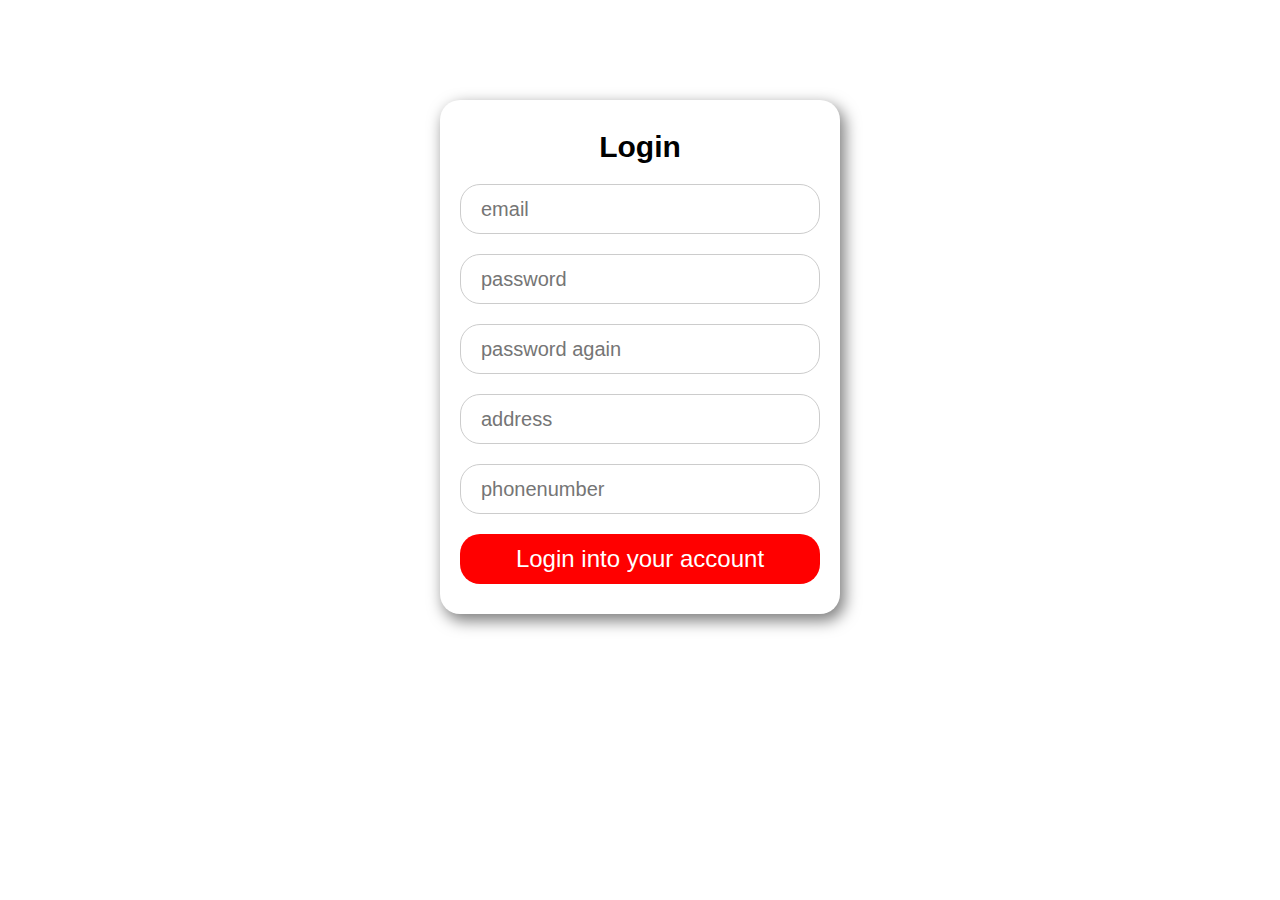
<file: btvn buoi 4/dangki.html>
<!DOCTYPE html>
<html lang="en">

<head>
    <meta charset="UTF-8">
    <meta name="viewport" content="width=device-width, initial-scale=1.0">
    <title>Document</title>
    <link rel="stylesheet" href="dangnhap.css">
</head>

<body>
    <div class="main">
        <h1 class="title">Login</h1>
        <form action="">
            <input id="email" type="email" placeholder="email">
            <p class="errorMessage"></p>
            <input id="pass" type="password" placeholder="password">
            <p class="errorMessage"></p>
            <input id="pass" type="password" placeholder="password again">
            <p class="errorMessage"></p><input id="pass" type="password" placeholder="address">
            <p class="errorMessage"></p><input id="pass" type="password" placeholder="phonenumber">
            <p class="errorMessage"></p>
        </form>
        <button class="btnLogin">Login into your account</button>
    </div>

</body>

</html>
</file>
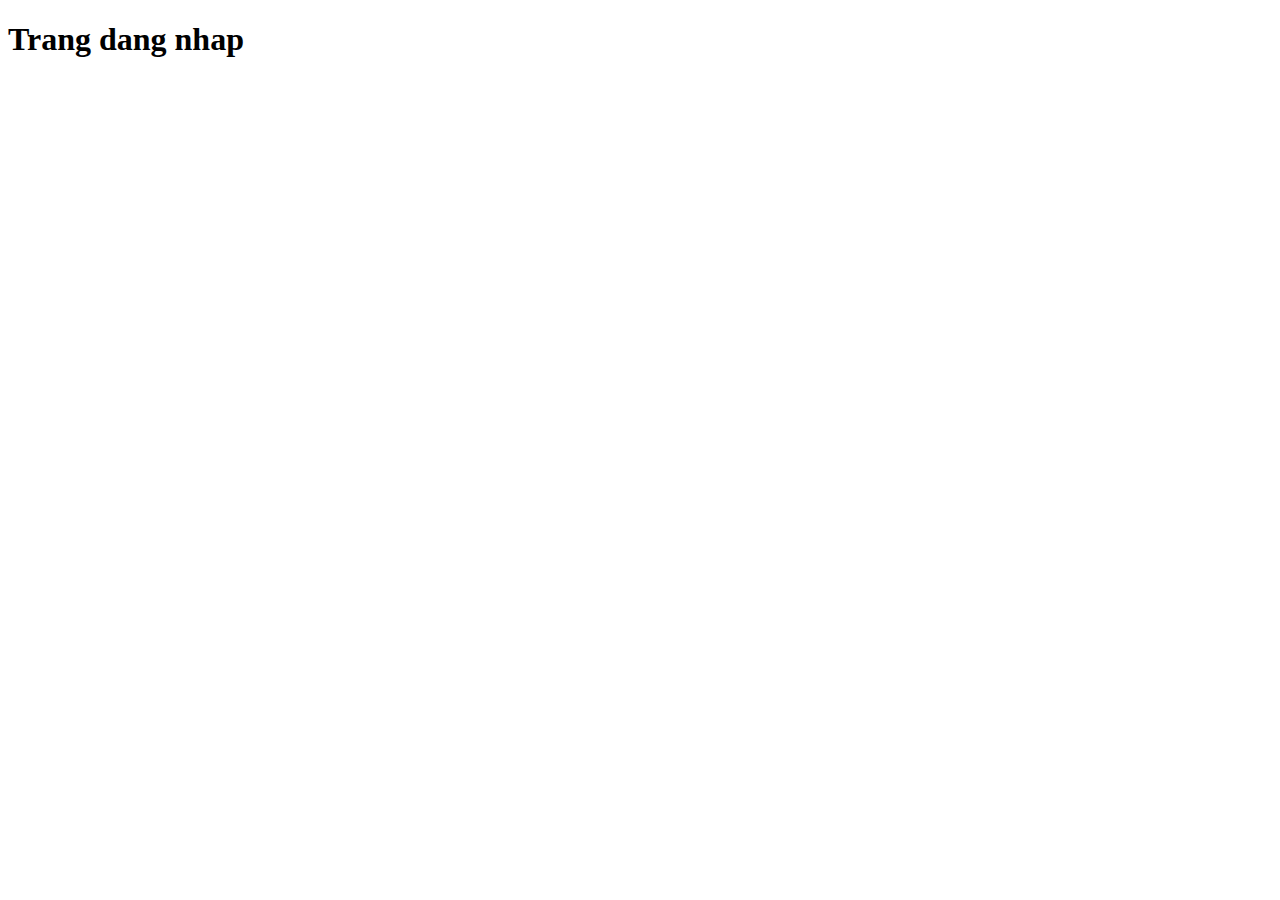
<file: btvn buoi 4/dangnhap.html>
<!DOCTYPE html>
<html lang="en">
<head>
    <meta charset="UTF-8">
    <meta name="viewport" content="width=device-width, initial-scale=1.0">
    <title>Document</title>
</head>
<body>
    <h1>Trang dang nhap</h1>
</body>
</html>
</file>
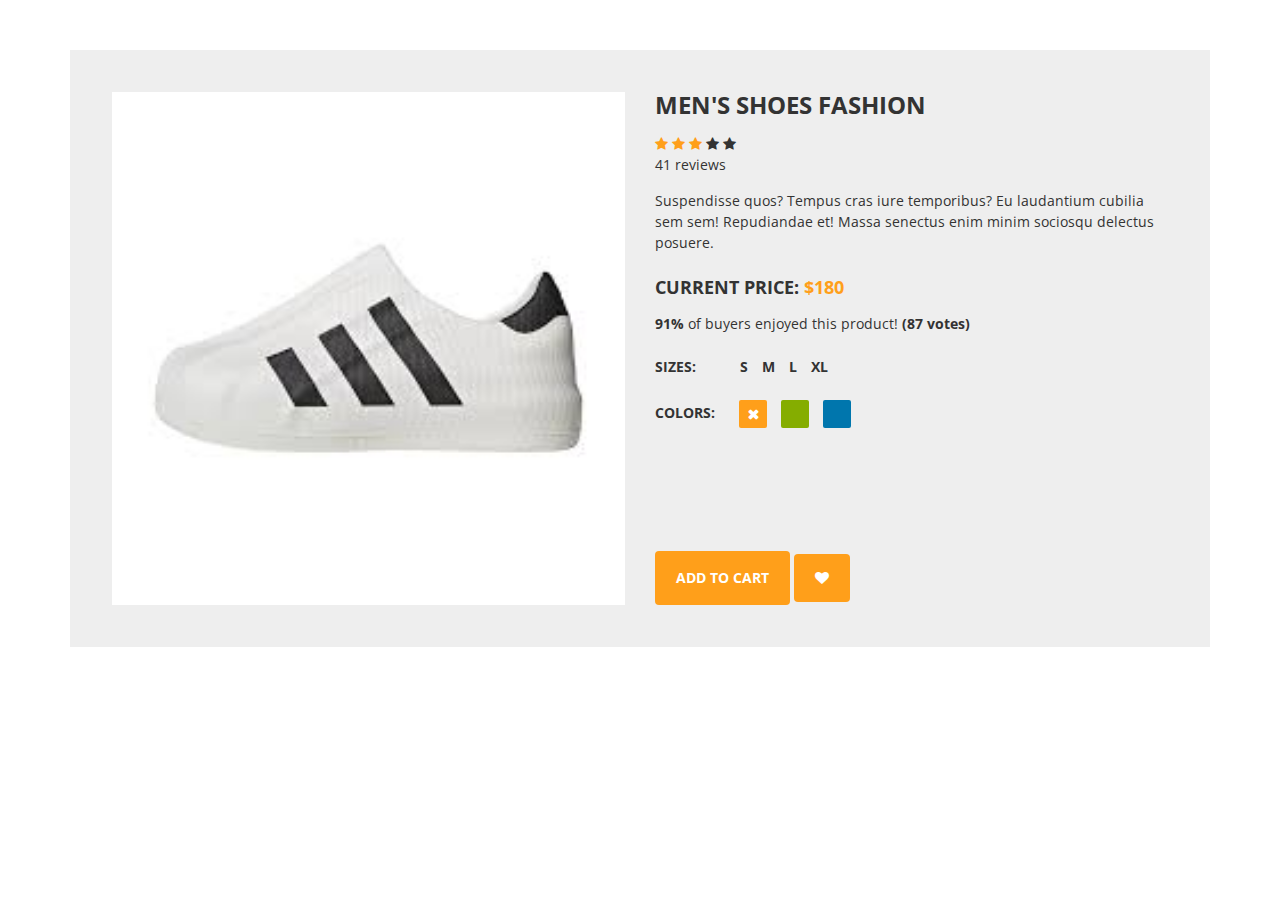
<file: btvn buoi 4/sanphamchitiet.html>
<link href="//maxcdn.bootstrapcdn.com/bootstrap/3.3.0/css/bootstrap.min.css" rel="stylesheet" id="bootstrap-css">
<script src="//maxcdn.bootstrapcdn.com/bootstrap/3.3.0/js/bootstrap.min.js"></script>
<script src="//code.jquery.com/jquery-1.11.1.min.js"></script>
<!------ Include the above in your HEAD tag ---------->

<!DOCTYPE html>
<html lang="en">

<head>

    <meta name="viewport" content="width=device-width, initial-scale=1">

    <title>eCommerce Product Detail</title>
    <link href="https://maxcdn.bootstrapcdn.com/font-awesome/4.7.0/css/font-awesome.min.css" rel="stylesheet">
    <link href="https://fonts.googleapis.com/css?family=Open+Sans:400,700" rel="stylesheet">
    <link rel="stylesheet" href="sanphamchitiet.css">

</head>

<body>

    <div class="container">
        <div class="card">
            <div class="container-fliud">
                <div class="wrapper row">
                    <div class="preview col-md-6">

                        <div class="preview-pic tab-content">
                            <div class="tab-pane active" id="pic-1"><img src="image1.jpg" /></div>
                            <!-- <div class="tab-pane" id="pic-2"><img src="http://placekitten.com/400/252" /></div>
                            <div class="tab-pane" id="pic-3"><img src="http://placekitten.com/400/252" /></div>
                            <div class="tab-pane" id="pic-4"><img src="http://placekitten.com/400/252" /></div>
                            <div class="tab-pane" id="pic-5"><img src="http://placekitten.com/400/252" /></div> -->
                        </div>
                        <!-- <ul class="preview-thumbnail nav nav-tabs">
                            <li class="active"><a data-target="#pic-1" data-toggle="tab"><img
                                        src="http://placekitten.com/200/126" /></a></li>
                            <li><a data-target="#pic-2" data-toggle="tab"><img
                                        src="http://placekitten.com/200/126" /></a></li>
                            <li><a data-target="#pic-3" data-toggle="tab"><img
                                        src="http://placekitten.com/200/126" /></a></li>
                            <li><a data-target="#pic-4" data-toggle="tab"><img
                                        src="http://placekitten.com/200/126" /></a></li>
                            <li><a data-target="#pic-5" data-toggle="tab"><img
                                        src="http://placekitten.com/200/126" /></a></li>
                        </ul> -->

                    </div>
                    <div class="details col-md-6">
                        <h3 class="product-title">men's shoes fashion</h3>
                        <div class="rating">
                            <div class="stars">
                                <span class="fa fa-star checked"></span>
                                <span class="fa fa-star checked"></span>
                                <span class="fa fa-star checked"></span>
                                <span class="fa fa-star"></span>
                                <span class="fa fa-star"></span>
                            </div>
                            <span class="review-no">41 reviews</span>
                        </div>
                        <p class="product-description">Suspendisse quos? Tempus cras iure temporibus? Eu laudantium
                            cubilia sem sem! Repudiandae et! Massa senectus enim minim sociosqu delectus posuere.</p>
                        <h4 class="price">current price: <span>$180</span></h4>
                        <p class="vote"><strong>91%</strong> of buyers enjoyed this product! <strong>(87 votes)</strong>
                        </p>
                        <h5 class="sizes">sizes:
                            <span class="size" data-toggle="tooltip" title="small">s</span>
                            <span class="size" data-toggle="tooltip" title="medium">m</span>
                            <span class="size" data-toggle="tooltip" title="large">l</span>
                            <span class="size" data-toggle="tooltip" title="xtra large">xl</span>
                        </h5>
                        <h5 class="colors">colors:
                            <span class="color orange not-available" data-toggle="tooltip" title="Not In store"></span>
                            <span class="color green"></span>
                            <span class="color blue"></span>
                        </h5>
                        <div class="action">
                            <button class="add-to-cart btn btn-default" type="button">add to cart</button>
                            <button class="like btn btn-default" type="button"><span
                                    class="fa fa-heart"></span></button>
                        </div>
                    </div>
                </div>
            </div>
        </div>
    </div>
</body>

</html>
</file>
<file: btvn buoi 4/sanphamchitiet.css>
/*****************globals*************/
body {
    font-family: 'open sans';
    overflow-x: hidden;
}

img {
    max-width: 100%;
}

.preview {
    display: -webkit-box;
    display: -webkit-flex;
    display: -ms-flexbox;
    display: flex;
    -webkit-box-orient: vertical;
    -webkit-box-direction: normal;
    -webkit-flex-direction: column;
    -ms-flex-direction: column;
    flex-direction: column;
}

@media screen and (max-width: 996px) {
    .preview {
        margin-bottom: 20px;
    }
}

.preview-pic {
    -webkit-box-flex: 1;
    -webkit-flex-grow: 1;
    -ms-flex-positive: 1;
    flex-grow: 1;
}

.preview-thumbnail.nav-tabs {
    border: none;
    margin-top: 15px;
}

.preview-thumbnail.nav-tabs li {
    width: 18%;
    margin-right: 2.5%;
}

.preview-thumbnail.nav-tabs li img {
    max-width: 100%;
    display: block;
}

.preview-thumbnail.nav-tabs li a {
    padding: 0;
    margin: 0;
}

.preview-thumbnail.nav-tabs li:last-of-type {
    margin-right: 0;
}

.tab-content {
    overflow: hidden;
}

.tab-content img {
    width: 100%;
    -webkit-animation-name: opacity;
    animation-name: opacity;
    -webkit-animation-duration: .3s;
    animation-duration: .3s;
}

.card {
    margin-top: 50px;
    background: #eee;
    padding: 3em;
    line-height: 1.5em;
}

@media screen and (min-width: 997px) {
    .wrapper {
        display: -webkit-box;
        display: -webkit-flex;
        display: -ms-flexbox;
        display: flex;
    }
}

.details {
    display: -webkit-box;
    display: -webkit-flex;
    display: -ms-flexbox;
    display: flex;
    -webkit-box-orient: vertical;
    -webkit-box-direction: normal;
    -webkit-flex-direction: column;
    -ms-flex-direction: column;
    flex-direction: column;
}

.colors {
    -webkit-box-flex: 1;
    -webkit-flex-grow: 1;
    -ms-flex-positive: 1;
    flex-grow: 1;
}

.product-title,
.price,
.sizes,
.colors {
    text-transform: UPPERCASE;
    font-weight: bold;
}

.checked,
.price span {
    color: #ff9f1a;
}

.product-title,
.rating,
.product-description,
.price,
.vote,
.sizes {
    margin-bottom: 15px;
}

.product-title {
    margin-top: 0;
}

.size {
    margin-right: 10px;
}

.size:first-of-type {
    margin-left: 40px;
}

.color {
    display: inline-block;
    vertical-align: middle;
    margin-right: 10px;
    height: 2em;
    width: 2em;
    border-radius: 2px;
}

.color:first-of-type {
    margin-left: 20px;
}

.add-to-cart,
.like {
    background: #ff9f1a;
    padding: 1.2em 1.5em;
    border: none;
    text-transform: UPPERCASE;
    font-weight: bold;
    color: #fff;
    -webkit-transition: background .3s ease;
    transition: background .3s ease;
}

.add-to-cart:hover,
.like:hover {
    background: #b36800;
    color: #fff;
}

.not-available {
    text-align: center;
    line-height: 2em;
}

.not-available:before {
    font-family: fontawesome;
    content: "\f00d";
    color: #fff;
}

.orange {
    background: #ff9f1a;
}

.green {
    background: #85ad00;
}

.blue {
    background: #0076ad;
}

.tooltip-inner {
    padding: 1.3em;
}

@-webkit-keyframes opacity {
    0% {
        opacity: 0;
        -webkit-transform: scale(3);
        transform: scale(3);
    }

    100% {
        opacity: 1;
        -webkit-transform: scale(1);
        transform: scale(1);
    }
}

@keyframes opacity {
    0% {
        opacity: 0;
        -webkit-transform: scale(3);
        transform: scale(3);
    }

    100% {
        opacity: 1;
        -webkit-transform: scale(1);
        transform: scale(1);
    }
}

/*# sourceMappingURL=style.css.map */
</file>
<file: btvn buoi 4/dangnhap.css>
/* reset css */
* {
    padding: 0;
    margin: 0;
    box-sizing: border-box;
}

body {
    font-family: sans-serif;
}

.main {
    width: 400px;
    margin: 100px auto;
    padding: 30px 20px;
    border-radius: 20px;
    box-shadow: 4px 6px 15px 1px rgba(0, 0, 0, 0.5);
}

.main .title {
    color: black;
    text-align: center;
    font-size: 30px;
}

.main form {
    margin-top: 20px;
}

.main input {
    width: 100%;
    height: 50px;
    border-radius: 20px;
    margin-bottom: 10px;
    padding-left: 20px;
    font-size: 20px;
    border: 1px solid #ccc;
    outline: none;
}

.main input.error {
    background-color: red;
}

.main .errorMessage {
    color: red;
    margin-left: 4px;
    font-size: 18px;
    margin-bottom: 10px;
}

.main .signUpLink {
    display: block;
    text-decoration: none;
    color: black;
    text-align: center;
    margin: 10px 0;
}

.main button {
    width: 100%;
    height: 50px;
    border-radius: 20px;
    background-color: red;
    border: none;
    color: white;
    font-size: 24px;
}

.main button:hover {
    background-color: black;
    color: white;
    cursor: pointer;
}
</file>
